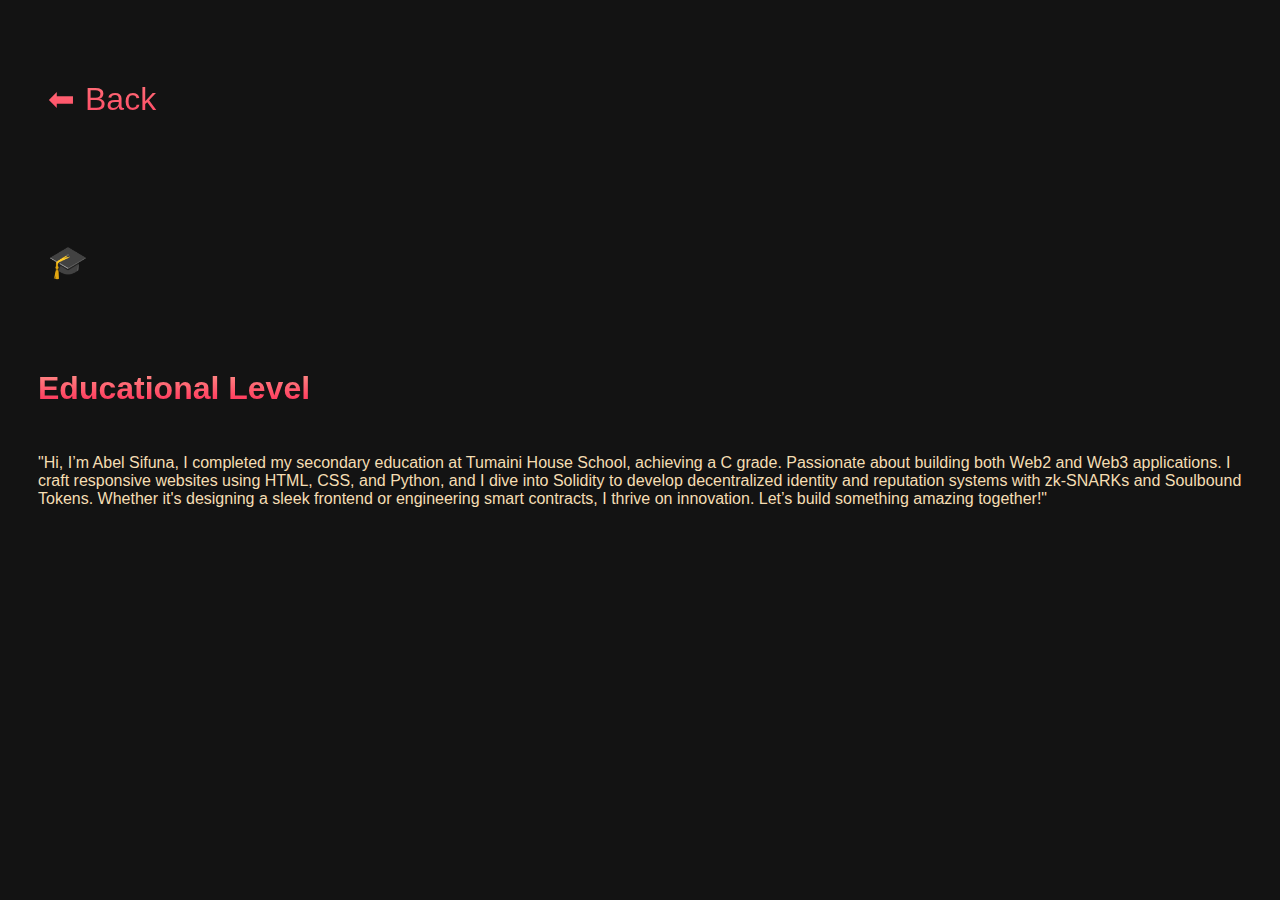
<file: career.html>
<!DOCTYPE html>
<html lang="en">
<head>
    <meta charset="UTF-8">
    <meta name="viewport" content="width=device-width, initial-scale=1.0">
    <title>Educational</title>
</head>
<link rel="stylesheet" href="dev.css">
<body>
    <a href="index.html" class="headings" > <p class="rotate">&#11013;</p>Back</a>
    <h1><p class="rotate">&#x1F393;</p></h1>
    <h2 class="headings">Educational Level</h2>
    <P>
        "Hi, I’m Abel Sifuna, I completed my secondary education 
        at Tumaini House School, achieving a C grade. Passionate 
        about building both Web2 and Web3 applications. 
        I craft responsive websites using HTML, CSS, and Python, 
        and I dive into Solidity to develop decentralized identity 
        and reputation systems with zk-SNARKs and Soulbound Tokens. 
        Whether it's designing a sleek frontend or engineering smart 
        contracts, I thrive on innovation. Let’s build something 
        amazing together!"
    </p>
</body>
</html>
</file>
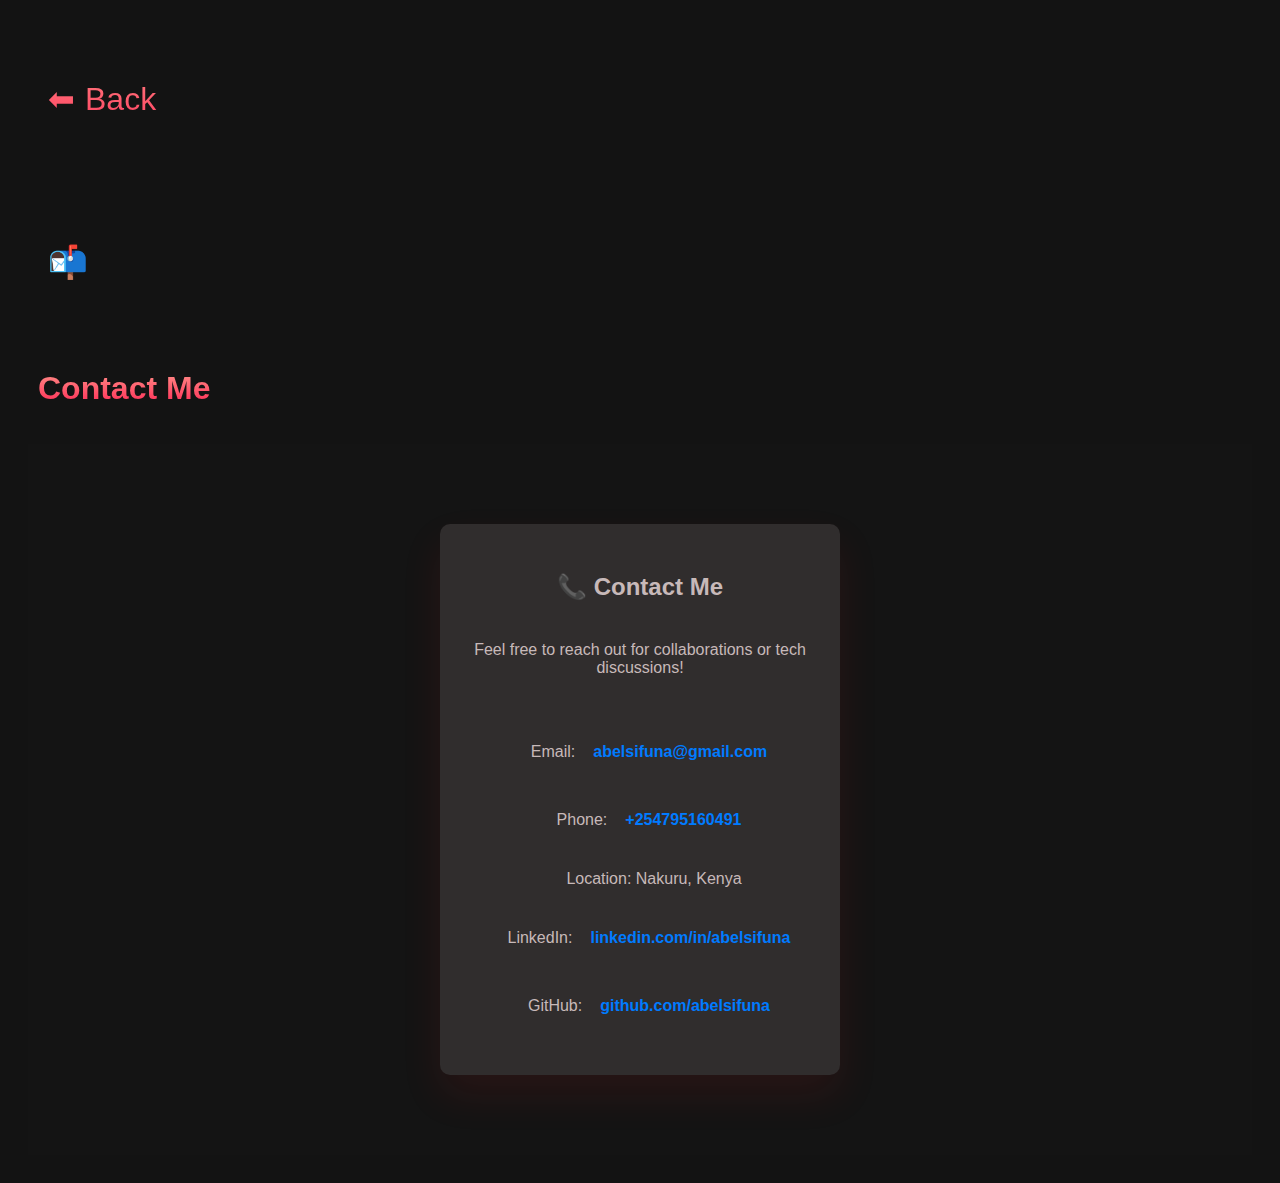
<file: contact.html>
<!DOCTYPE html>
<html lang="en">
<head>
    <meta charset="UTF-8">
    <meta name="viewport" content="width=device-width, initial-scale=1.0">
    <title>Document</title>
</head>
<link rel="stylesheet" href="dev.css">
<body>
    <a href="index.html" class="headings" > <p class="rotate">&#11013;</p>Back</a>
    <h1><p class="rotate">&#128236;</p></h1>
    <h2 class="headings">Contact Me</h2>
    <div class="footer__container">
        <div class="contact-container">
            <h2>📞 Contact Me</h2>
                <p>Feel free to reach out for collaborations or tech discussions!</p>
            
                <div class="contact-info">
                    <p><i class="fas fa-envelope"></i> Email: <a href="mailto:abelsifuna@gmail.com">abelsifuna@gmail.com</a></p>
                    <p><i class="fas fa-phone"></i> Phone: <a href="tel:+254795160491">+254795160491</a></p>
                    <p><i class="fas fa-map-marker-alt"></i> Location: Nakuru, Kenya</p>
                    <p><i class="fab fa-linkedin"></i> LinkedIn: <a href="https://www.linkedin.com/in/abel-sifuna-b0a928353?utm_source=share&utm_campaign=share_via&utm_content=profile&utm_medium=android_app"
                        target="_blank" rel="noopener">linkedin.com/in/abelsifuna
                        </a></p>
                    <p><i class="fab fa-github"></i> GitHub: <a href="https://github.com/cfuna22" target="_blank" rel="noopener">github.com/abelsifuna</a></p>
                </div>
        </div>
    </div>        
</body>
</html>
</file>
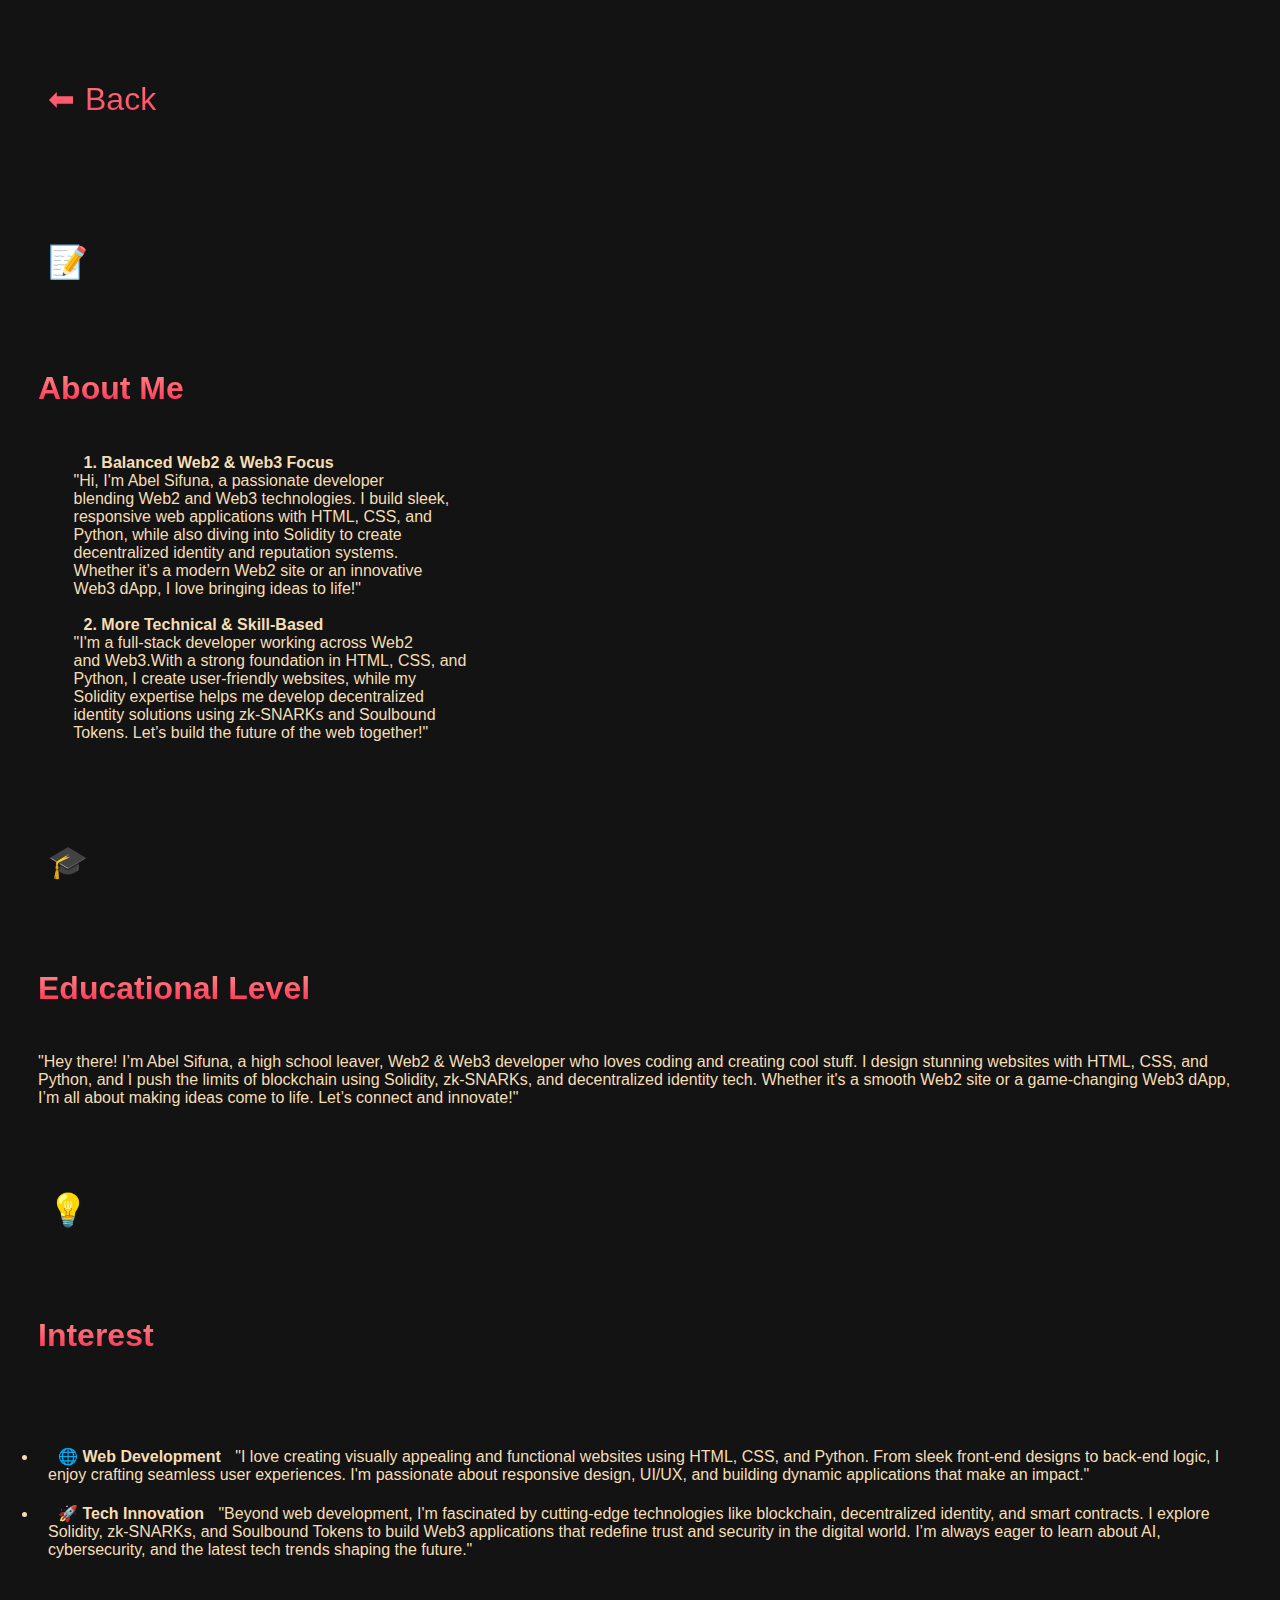
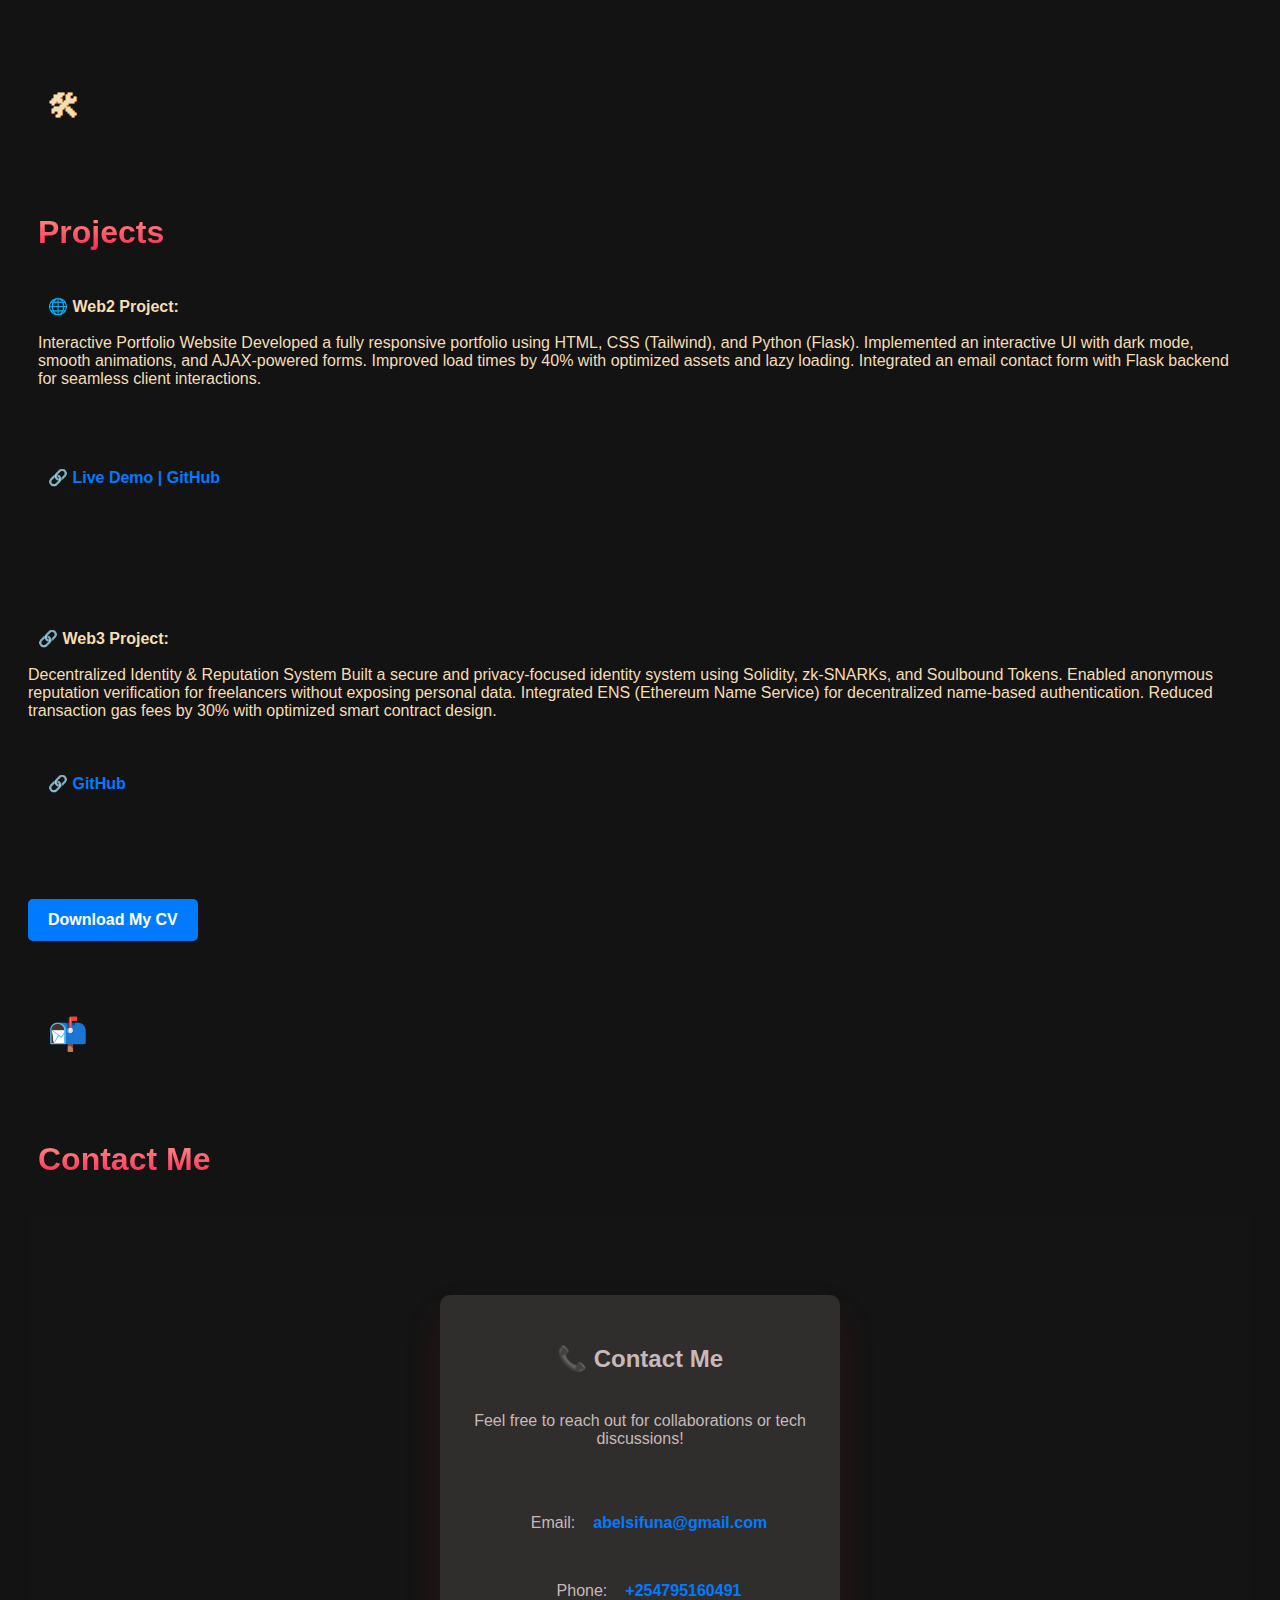
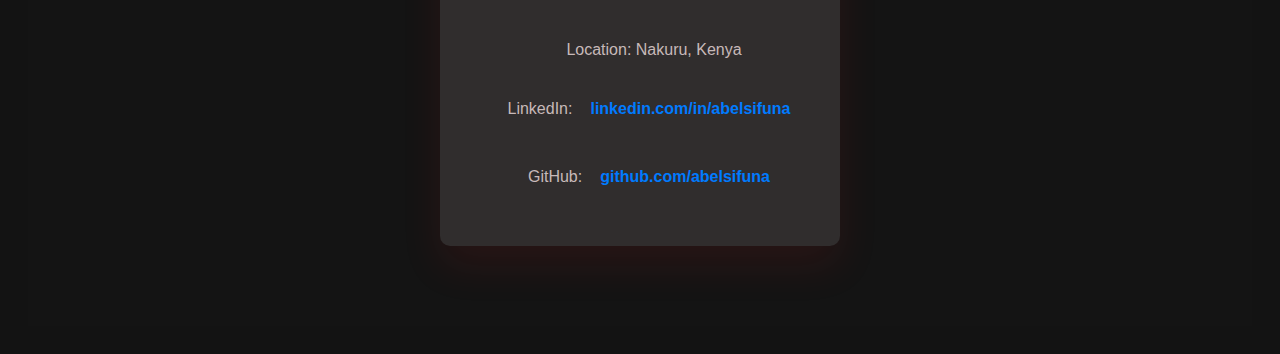
<file: dev.html>
<!DOCTYPE html>
<html lang="en">
<head>
    <meta charset="UTF-8">
    <meta name="viewport" content="width=device-width, initial-scale=1.0">
    
    <title>My self</title>
    <link rel="stylesheet" href="https://cdnjs.cloudflare.com/ajax/libs/font-awesome/6.7.1/css/all.min.css"
    integrity="sha512-5Hs3dF2AEPkpNAR7UiOHba+lRSJNeM2ECkwxUIxC1Q/FLycGTbNapWXB4tP889k5T5Ju8fs4b1P5z/iB4nMfSQ==" 
    crossorigin="anonymous" referrerpolicy="no-referrer" />
    <link rel="preconnect" href="https://fonts.googleapis.com">
<link rel="preconnect" href="https://fonts.gstatic.com" crossorigin>
<link href="https://fonts.googleapis.com/css2?family=Kumbh+Sans:wght@400..700&display=swap" rel="stylesheet">
<link rel="stylesheet" href="dev.css">
</head>
<body>
    <a href="index.html" class="headings" > <p class="rotate">&#11013;</p>Back</a>
            
    <h1><p class="rotate">&#x1F4DD;</p> </h1>
    <h2 class="headings">About Me</h2>
    <pre>
        <b>1. Balanced Web2 & Web3 Focus</b>
        "Hi, I'm Abel Sifuna, a passionate developer 
        blending Web2 and Web3 technologies. I build sleek, 
        responsive web applications with HTML, CSS, and 
        Python, while also diving into Solidity to create 
        decentralized identity and reputation systems. 
        Whether it’s a modern Web2 site or an innovative 
        Web3 dApp, I love bringing ideas to life!"

        <b>2. More Technical & Skill-Based</b>
        "I'm a full-stack developer working across Web2 
        and Web3.With a strong foundation in HTML, CSS, and 
        Python, I create user-friendly websites, while my 
        Solidity expertise helps me develop decentralized 
        identity solutions using zk-SNARKs and Soulbound 
        Tokens. Let’s build the future of the web together!"
    </pre>

    <h1><p class="rotate">&#x1F393;</p></h1>
    <h2 class="headings">Educational Level</h2>
    <P>
        "Hey there! I’m Abel Sifuna, a high school leaver, Web2 & Web3 
        developer who loves coding and creating cool stuff. 
        I design stunning websites with HTML, CSS, and Python, 
        and I push the limits of blockchain using Solidity, 
        zk-SNARKs, and decentralized identity tech. Whether 
        it's a smooth Web2 site or a game-changing Web3 dApp, 
        I’m all about making ideas come to life. Let’s connect and 
        innovate!"
    </p>

    <h1><p class="rotate">&#128161;</p></h1>
    <h2 class="headings"> Interest</h2>
    <p>
        <ul>
            <li>
                <b>🌐 Web Development</b> 
                "I love creating visually appealing and functional
                websites using HTML, CSS, and Python. From sleek 
                front-end designs to back-end logic, I enjoy 
                crafting seamless user experiences. I'm passionate 
                about responsive design, UI/UX, and building 
                dynamic applications that make an impact."


            </li>
            <li>
                <b>🚀 Tech Innovation</b> 
                "Beyond web development, I'm fascinated by 
                cutting-edge technologies like blockchain, 
                decentralized identity, and smart contracts. 
                I explore Solidity, zk-SNARKs, and Soulbound 
                Tokens to build Web3 applications that redefine 
                trust and security in the digital world. 
                I’m always eager to learn about AI, cybersecurity,
                and the latest tech trends shaping the future."
            </li>
        </ul>
    </p>

    <h1><p class="rotate">&#x1F6E0;</p></h1>
    <h2 class="headings">Projects</h2>
    <p><b>🌐 Web2 Project:</b><br><br> Interactive Portfolio Website
        Developed a fully responsive portfolio using HTML, CSS (Tailwind), and Python (Flask).
        
        Implemented an interactive UI with dark mode, smooth animations, and AJAX-powered forms.
        
        Improved load times by 40% with optimized assets and lazy loading.
        
        Integrated an email contact form with Flask backend for seamless client interactions.    
        <div class="contact-info">
            <a href="https://github.com/Cfuna22/Abel.git" target="_blank" rel="noopener noreferrer"><pre>🔗 Live Demo | GitHub</pre></a>
        </div>
    </p>    
    </p>    
        <b>🔗 Web3 Project:</b><br><br> Decentralized Identity & Reputation System
        Built a secure and privacy-focused identity system using Solidity, zk-SNARKs, and Soulbound Tokens.
        
        Enabled anonymous reputation verification for freelancers without exposing personal data.
        
        Integrated ENS (Ethereum Name Service) for decentralized name-based authentication.
        
        Reduced transaction gas fees by 30% with optimized smart contract design.
        
        <div class="contact-info">
            <a href="https://github.com/Cfuna22/-30-Day-Solidity-Mastery-Challenge.git" target="_blank" rel="noopener noreferrer"><pre>🔗 GitHub</pre></a>
        </div>
        
    </p>
    <a href="my.CV.pdf" download="My_CV.pdf" class="download-btn">
        Download My CV
    </a>

    <h1><p class="rotate">&#128236;</p></h1>
    <h2 class="headings">Contact Me</h2>
    <div class="footer__container">
        <div class="contact-container">
            <h2>📞 Contact Me</h2>
            <p>Feel free to reach out for collaborations or tech discussions!</p>
            
            <div class="contact-info">
                <p><i class="fas fa-envelope"></i> Email: <a href="mailto:abelsifuna@gmail.com">abelsifuna@gmail.com</a></p>
                <p><i class="fas fa-phone"></i> Phone: <a href="tel:+254795160491">+254795160491</a></p>
                <p><i class="fas fa-map-marker-alt"></i> Location: Nakuru, Kenya</p>
                <p><i class="fab fa-linkedin"></i> LinkedIn: <a href="#">linkedin.com/in/abelsifuna</a></p>
                <p><i class="fab fa-github"></i> GitHub: <a href="#">github.com/abelsifuna</a></p>
            </div>
        </div>    
    </div>
</body>
</html>
</file>
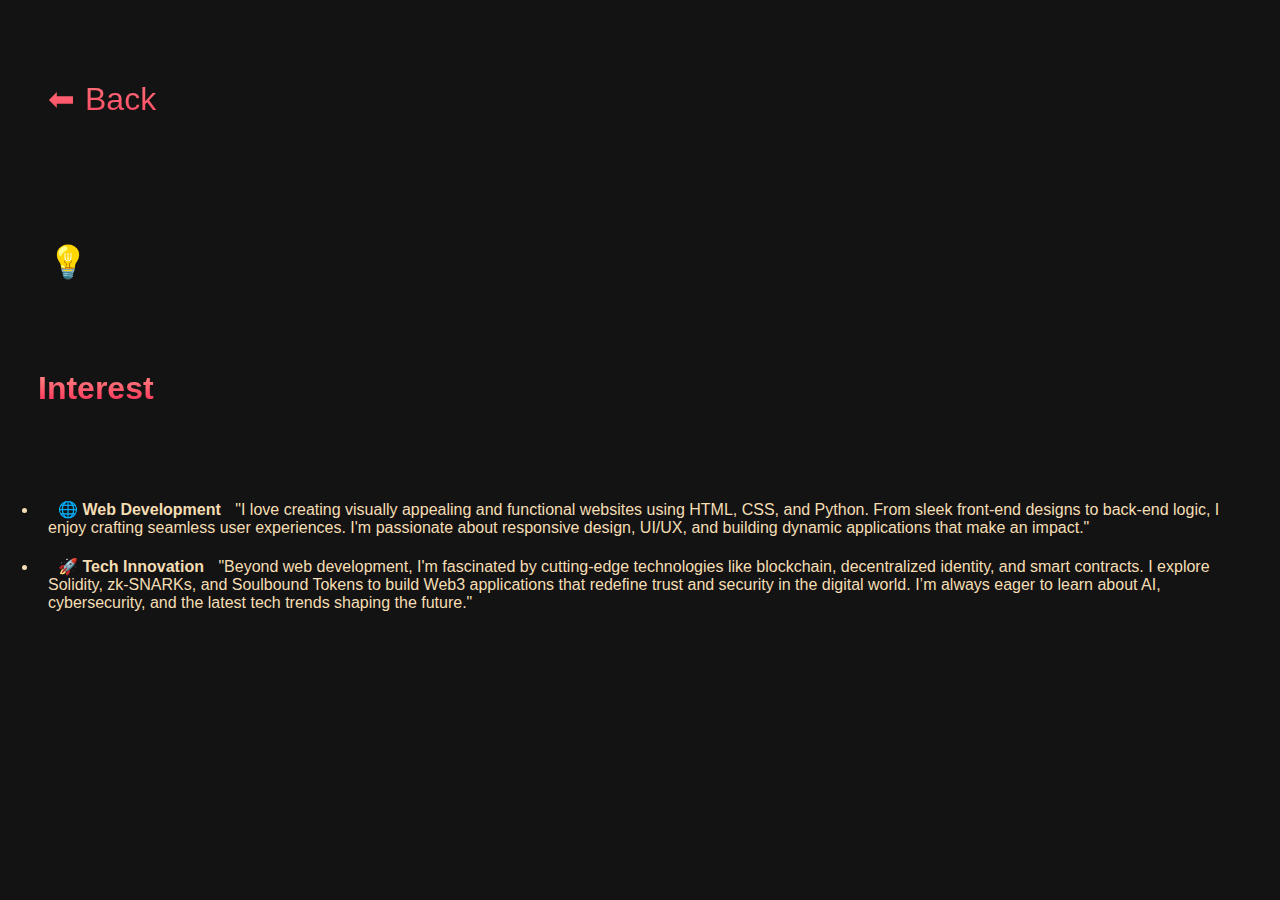
<file: interest.html>
<!DOCTYPE html>
<html lang="en">
<head>
    <meta charset="UTF-8">
    <meta name="viewport" content="width=device-width, initial-scale=1.0">
    <title>Document</title>
</head>
<link rel="stylesheet" href="dev.css">
<body>
    <a href="index.html" class="headings" > <p class="rotate">&#11013;</p>Back</a>
    <h1><p class="rotate">&#128161;</p></h1>
    <h2 class="headings"> Interest</h2>
    <p>
        <ul>
            <li>
                <b>🌐 Web Development</b> 
                "I love creating visually appealing and functional
                websites using HTML, CSS, and Python. From sleek 
                front-end designs to back-end logic, I enjoy 
                crafting seamless user experiences. I'm passionate 
                about responsive design, UI/UX, and building 
                dynamic applications that make an impact."
    
    
            </li>
            <li>
                <b>🚀 Tech Innovation</b> 
                "Beyond web development, I'm fascinated by 
                cutting-edge technologies like blockchain, 
                decentralized identity, and smart contracts. 
                I explore Solidity, zk-SNARKs, and Soulbound 
                Tokens to build Web3 applications that redefine 
                trust and security in the digital world. 
                I’m always eager to learn about AI, cybersecurity,
                and the latest tech trends shaping the future."
            </li>
        </ul>
    </p>
    
</body>
</html>
</file>
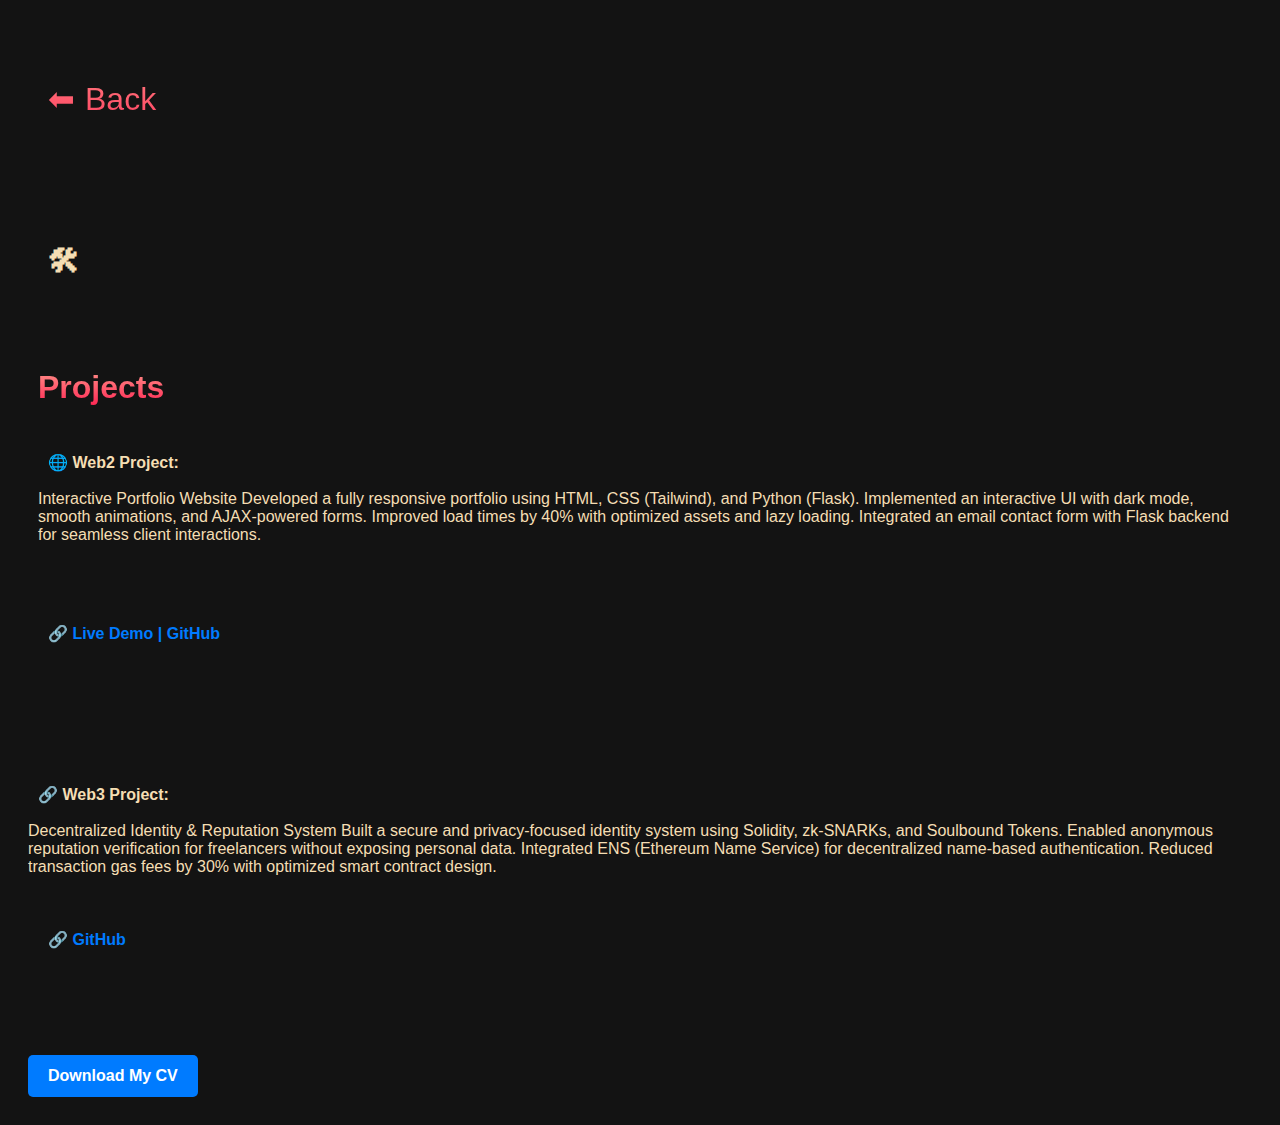
<file: projects.html>
<!DOCTYPE html>
<html lang="en">
<head>
    <meta charset="UTF-8">
    <meta name="viewport" content="width=device-width, initial-scale=1.0">
    <title>Document</title>
</head>
<link rel="stylesheet" href="dev.css">
<body>
    <a href="index.html" class="headings" > <p class="rotate">&#11013;</p>Back</a>
    <h1><p class="rotate">&#x1F6E0;</p></h1>
    <h2 class="headings">Projects</h2>

    <p><b>🌐 Web2 Project:</b><br><br> Interactive Portfolio Website
        Developed a fully responsive portfolio using HTML, 
        CSS (Tailwind), and Python (Flask).
        
        Implemented an interactive UI with dark mode, 
        smooth animations, and AJAX-powered forms.
        
        Improved load times by 40% with optimized assets and 
        lazy loading.
        
        Integrated an email contact form with Flask backend for 
        seamless client interactions. 
        <div class="contact-info">
            <a href="https://github.com/Cfuna22/Abel.git" target="_blank" rel="noopener noreferrer"><pre>🔗 Live Demo | GitHub</pre></a>
        </div>    
    </p>    
    </p>    
        <b>🔗 Web3 Project:</b><br><br> Decentralized Identity & Reputation System
        Built a secure and privacy-focused identity system using 
        Solidity, zk-SNARKs, and Soulbound Tokens.
        
        Enabled anonymous reputation verification for 
        freelancers without exposing personal data.
        
        Integrated ENS (Ethereum Name Service) for decentralized 
        name-based authentication.
        
        Reduced transaction gas fees by 30% with optimized smart 
        contract design.
        
        <div class="contact-info">
            <a href="https://github.com/Cfuna22/-30-Day-Solidity-Mastery-Challenge.git" target="_blank" rel="noopener noreferrer"><pre>🔗 GitHub</pre></a>
        </div>    
        
    </p>

    <a href="/my.CV.pdf" download="My_CV.pdf" class="download-btn">
        Download My CV
    </a>
    


</body>
</html>
</file>
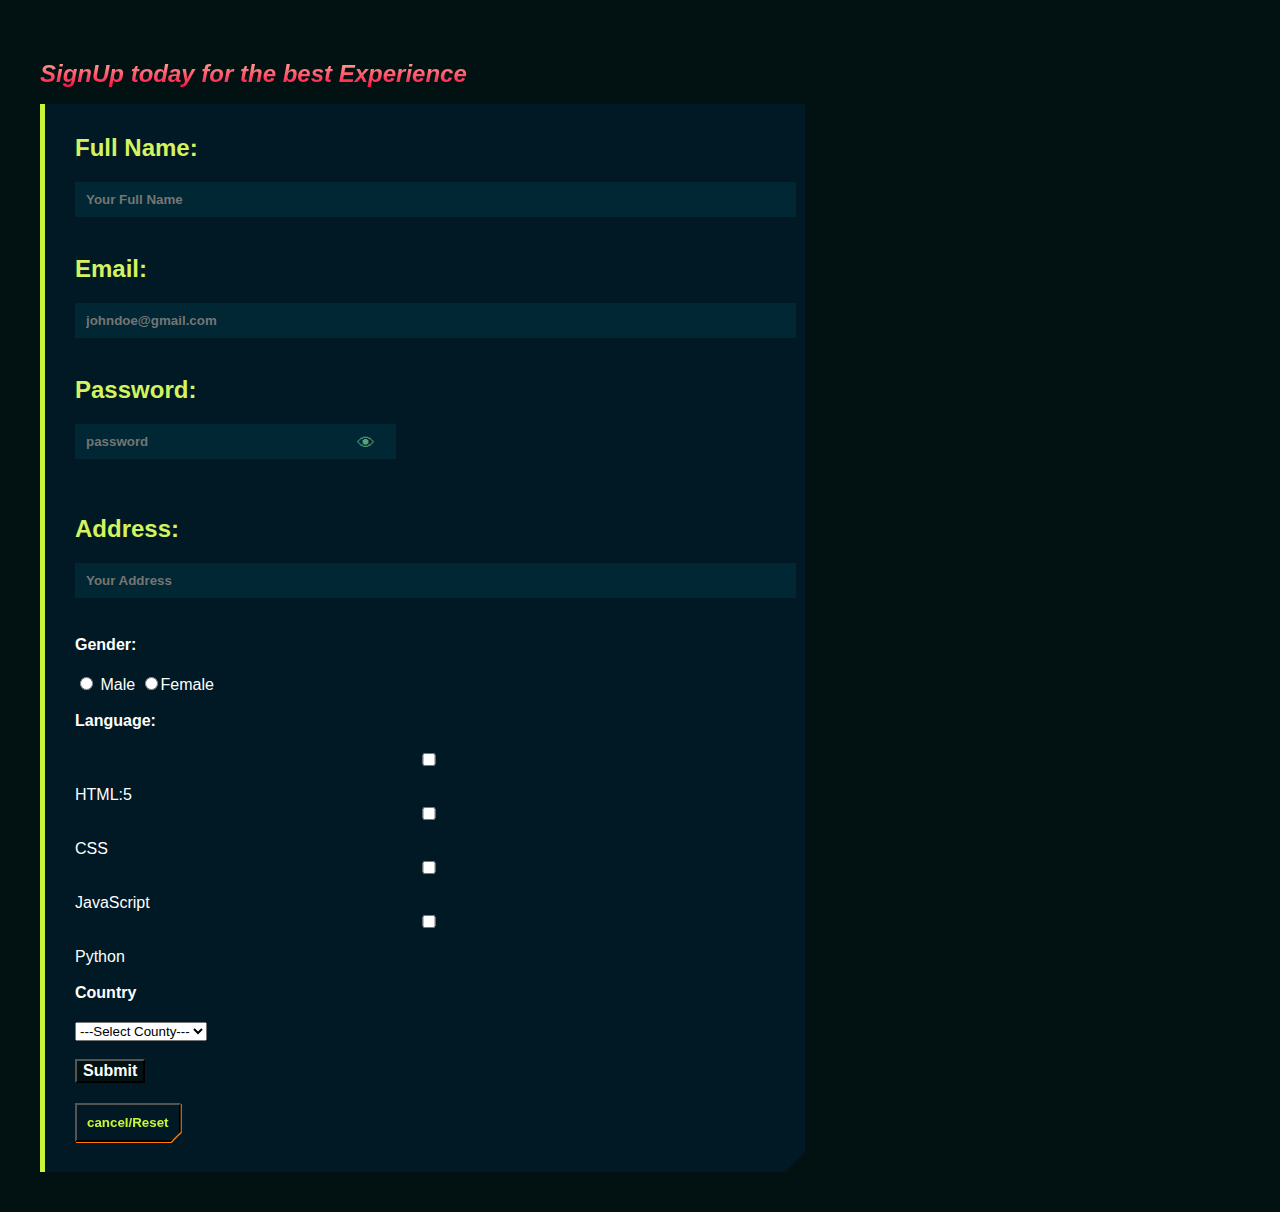
<file: signUp.html>
<!DOCTYPE html>
<html lang="en">
<head>
    <meta charset="UTF-8">
    <meta name="viewport" content="width=device-width, initial-scale=1.0">
    <title>Document</title>
</head>
<link rel="stylesheet" href="style.css"> 
<body>
    <h1 class="heading"><i>SignUp today for the best Experience</i></h1>
    <div class="form-container">
        <form action="tech.html" class="form">
            <label for="full_name" id="c1">Full Name:</label>
            <input class="input" type="text" id="full_name" name="full_name" required 
            placeholder="Your Full Name">
            <br><br>
            <label for="email" id="c1">Email:</label>
            <input class="input" type="email" id="email" name="email" required 
            placeholder="johndoe@gmail.com">
            <br><br>
            <div class="password-container">
                <label for="password" id="c1">Password:</label>
                <input class="input" type="password" id="password" name="password" placeholder="password" required >
                <span class="toggle-password" onclick="togglePassword()">
                    &#128065;</span>
            </div>    
            <br><br>
            <label for="address" id="c1">Address:</label>
            <input class="input" type="text" id="address" name="address" required 
            placeholder="Your Address">
            <br><br>
            <div class="button-container">
                <label for="gender" id="c2">Gender:</label>
                <input type="radio" id="gender_male" name="gender" value="male" title="Select Male">
                <label for="gender_male">Male</label>
                <input type="radio" name="gender" value="female" title="Select Female">Female
                <br><br>
                <label for="hobby" id="c2">Language:</label>
                <label>
                    <input class="input" type="checkbox" name="hobby" value="travel" title="Select HTML5">HTML:5
                </label>
                <label>
                    <input class="input" type="checkbox" name="hobby" value="music" title="Select CSS">CSS
                </label>
                <label>
                    <input class="input" type="checkbox" name="hobby" value="reading" title="Select JavaScript">JavaScript
                </label>
                <label>
                    <input class="input" type="checkbox" name="hobby" value="swimming" title="Select Python">Python
                </label>
                <br><br>
                <label for="country" id="c2">Country</label>
                <select name="country" id="country">
                <option value="">---Select County---</option>
                <option value="">Kenya</option>
                <option value="">South Africa</option>
                <option value="">Nigeria</option>
                <option value="">Rwanda</option>
                </select><br><br>
                <button id="c3" type="submit">Submit</button>
                <div class="reset-button-container">
                    <input  class="reset-button" type="reset" value="cancel/Reset">
                </div>
            </div>    
        </form>
    </div> 
    <script src="app.js"></script>
</body>
</html>
</file>
<file: dev.css>
* {
    font-family: 'Franklin Gothic Medium',
    'Arial Narrow', Arial, sans-serif;
    box-sizing: border-box;
    margin: none;
    padding: 10px;
}

body {
    background-color: #131313;
    color: wheat;
}

.headings {
    background-color: #ff8177;
    background-image: linear-gradient(to top, #ff0844 0%, #ffb199 
    100%);
    background-size: 100%;
    -moz-background-clip: text;
    background-clip: text;
    -webkit-text-fill-color: transparent;
    -moz-text-fill-color:transparent;
    cursor: pointer;
    display: flex;
    align-items: center;
    font-size: 2rem;
}

.rotate {
    cursor: pointer;
    display: inline-block;
}
.rotate:hover {
    transform: rotate(90deg);
}

/* It work's best on chrome */
::-webkit-scrollbar {
    width: 10px;
}

::-webkit-scrollbar-track {
    background: #f77062;
    border-radius: 5px;
}

::-webkit-scrollbar-thumb {
    background: linear-gradient(to top, #b721ff 0%, #21d4fd
    100%);
    border-radius: 50px;
}

::-webkit-scrollbar-thumb:hover {
    background: linear-gradient(to top, #ba42f1 0%,
    #57d9f7 100%);
}

.footer__container {
    background-color: #141414;
    padding: 5rem 0;
    display: flex;
    flex-direction: column;
    justify-content: center;
    align-items: center;
}

.footer__links {
    width: 100%;
    max-width: 1000px;
    display: flex;
    justify-content: center;
}

.footer__link--items {
    display: flex;
    flex-direction: column;
    align-items: flex-start;
    margin: 16px;
    text-align: left;
    width: 160px;
    box-sizing: border-box;
}

.social__icon--link {
    color: #fff;
    font-size: 24px;
}

.social__media--wrap {
    display: flex;
    justify-content: space-between;
    align-items: center;
    width: 90%;
    max-width: 1000px;
    margin: 40px auto 0 auto;
}

.footer__link--items a {
    color:#fff;
    text-decoration: none;
    margin-bottom: 0.5rem;
}

.footer__link--items a:hover {
    color: #e9e9e9;
    transition: 0.3s ease-out;
}

.download-btn {
    display: inline-block;
    background-color: #007bff;
    color: white;
    padding: 12px 20px;
    font-size: 16px;
    text-decoration: none;
    border-radius: 5px;
    font-weight: bold;
    transition: background-color 0.3s ease;
}

.download-btn:hover {
    background-color: #c5442d;
}

.contact-container {
    background: #302d2d;
    padding: 20px;
    border-radius: 10px;
    box-shadow: 0px 20px 40px rgba(212, 28, 28, 0.1);
    text-align: center;
    max-width: 400px;
}

.contact-container h2 {
    color: #c7b9b9;
}

.contact-container p {
    color: #c7b9b9;
    font-size: 16px;
}

.contact-info p {
    margin: 10px 0;
    display: flex;
    align-items: center;
    justify-content: center;
    gap: 8px;
}

.contact-info i {
    color: #007bff;
    font-size: 18px;
}

.contact-info a {
    text-decoration: none;
    color: #007bff;
    font-weight: bold;
    text-decoration: none;
}

.contact-info a:hover {
    text-decoration: underline;
}
</file>
<file: style.css>
body {
    font-family: Arial, Helvetica, sans-serif;
    margin: 20px;
    padding: 20px;
    background-color: #021212;
    color: white;
}

.form-container {
    max-width: 700px;
    margin: 30;
    background-color: #001925;
    padding: 30px;
    border-left: 5px solid #caf438;
    clip-path: polygon(
        0 0,
        100% 0,
        100% calc(100% - 20px),
        calc(100% - 20px) 100%,
        0 100%
    );
}


.heading {
    display: block;
    background-color: #ff8177;
    background-image: linear-gradient(to top, #ff0844 0%, #ffb199 
    100%);
    background-size: 100%;
    -moz-background-clip: text;
    background-clip: text;
    -webkit-text-fill-color: transparent;
    -moz-text-fill-color:transparent;
    font-size: 1.5rem;
    font-weight: 800;
    margin-top: 20px;
}

#c1 {
    display: block;
    color: #d3f35f;
    font-size: 1.5rem;
    font-weight: 600;
    margin-bottom: 20px;
}

#c2 {
    display: block;
    color: white;
    font-size: 1rem;
    font-weight: 600;
    margin-bottom: 20px;
}

#c3 {
    background-color: #021212;
    display: block;
    color: white;
    font-size: 1rem;
    font-weight: 600;
    margin-bottom: 20px;
}

.form-container .form .input {
    color: #87a4b6;
    width: 100%;
    background-color: #002733;
    border: none;
    outline: none;
    padding: 10px;
    margin-bottom: 20px;
    font-weight: bold;
    transition: all 0.2s ease-in-out;
    border-left: 1px solid transparent;
}

.form-container .form .input:focus {
    border-left: 5px solid #caf438;
}

.form-container .form .textarea {
    width: 100%;
    padding: 10px;
    border: none;
    outline: none;
    background-color: #013747;
    color: #caf438;
    font-weight: bold;
    resize: none;
    max-height: 150px;
    margin-bottom: 20px;
    border-left: 1px solid transparent;
    transition: all 0.2s ease-in-out;
}

.form-container .form .textarea:focus {
    border-left: 5px solid #caf438;
}

.form-container .form .button-container .send-button {
    flex-basis: 70%;
    background: #caf438;
    padding: 10px;
    color: #001925;
    text-align: center;
    font-weight: bold;
    border: 1px solid transparent;
    transition: all ease-in-out;
}

.form-container .form .button-container .send-button:hover {
    background: transparent;
    border: 1px solid #ff7a01;
    color: #caf438
}

.form-container .form .button-container
.reset-button-container{
    filter: drop-shadow(1px 1px 0px #ff7a01);
    flex-basis: 30%;
}

.form-container .form .button-container 
.reset-button-container
.reset-button{
    position: relative;
    text-align: center;
    padding: 10px;
    color: #caf438;
    font-weight: bold;
    background: #001925;
    clip-path: polygon(
        0 0,
        100% 0,
        100% calc(100% - 10px),
        calc(100% - 10px) 100%,
        0 100%
    );
    transition: all 0.2s ease-in-out;
}

.form-container 
.form 
.button-container 
.reset-button-container
.reset-button:hover{
    background: #caf438;
    color: #001925;
}

::-webkit-scrollbar {
    width: 10px;
}

::-webkit-scrollbar-track {
    background: #d2d2f7;
    border-radius: 5px;
}

::-webkit-scrollbar-thumb {
    background: #0677ac;
    border-radius: 50px;
}

::-webkit-scrollbar-thumb:hover {
    background: linear-gradient(to top, #ba42f1 0%,
    #57d9f7 100%);
}

.password-container {
    position: relative;
    width: 100%;
    max-width: 300px;
}

    .toggle-password {
    position: absolute;
    right: 0.5px;
    top: 65%;
    transform: translateY(-50%);
    cursor: pointer;
    font-size: 18px;
    -webkit-user-select: none;
    user-select: none;
    color: #5ba07e;
}
</file>
